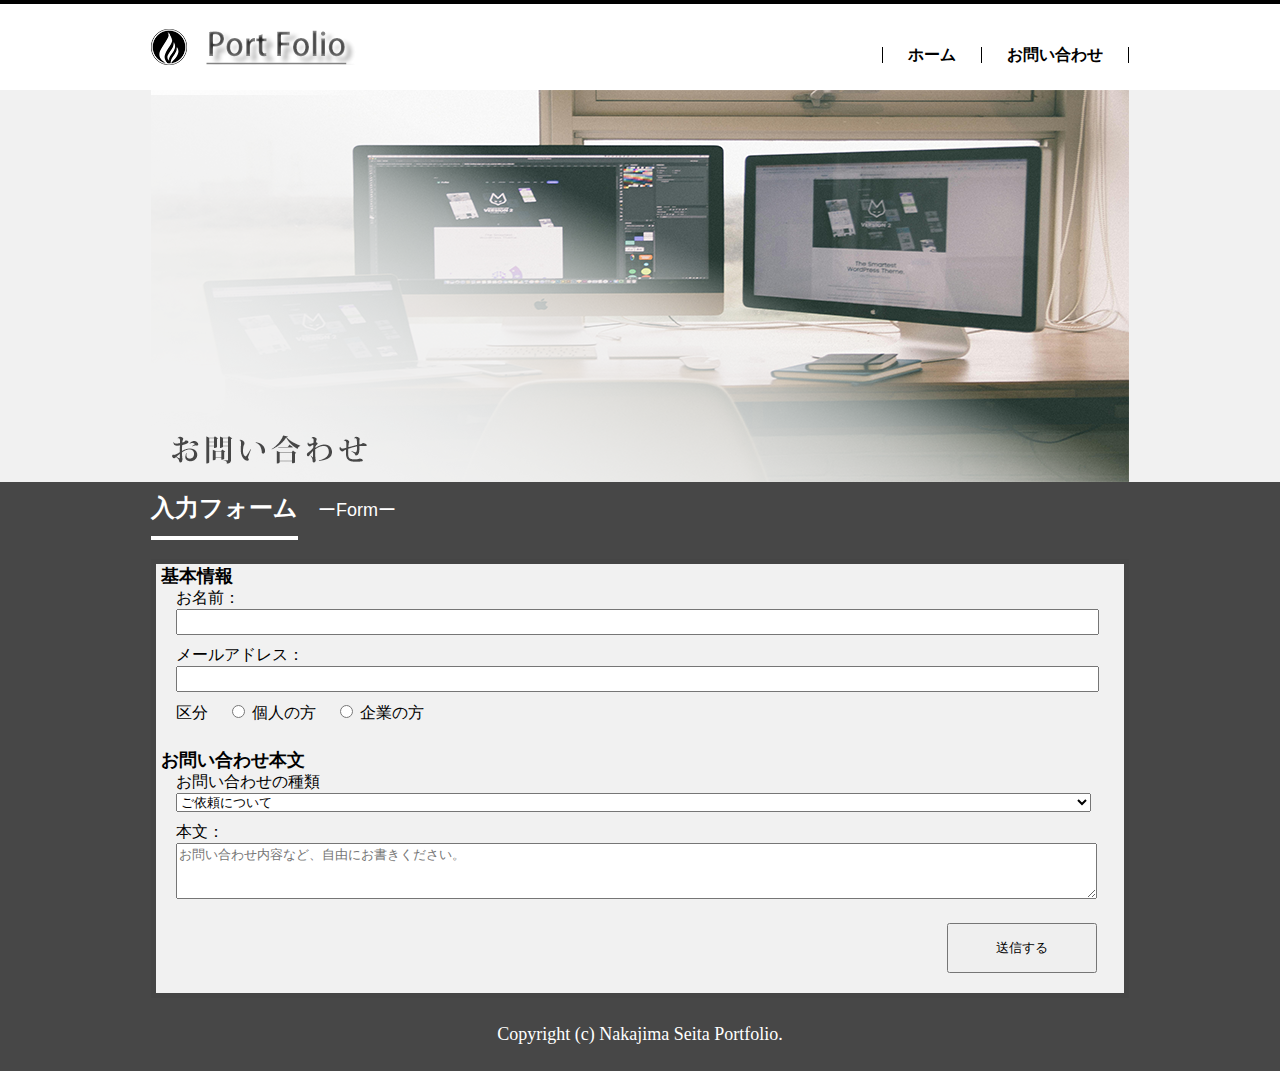
<file: 03_webpage_portfolio/03_webpage_portfolio/portfolio_form.html>
<!DOCTYPE html>
<html lang="ja">

<head>
	<meta charset="UTF-8">
	<meta name="description" content="中島聖太のポートフォリオホームページです">
	<title>中島聖太のポートフォリオサイト</title>
	<link rel="stylesheet" href="portfolio_form.css" type="text/css" media="screen">
</head>

<body>
	
	<!--ヘッダーここから-->
	<header>
		<div id="header_inner">
			<h1><a href="D:\00_保存用フォルダ\03_webデザインポートフォリオ\portfolio markup.html"><img src="images/ポートフォリオワイヤーフレーム_03.png"></a></h1>
			<nav>
				<ul class="cf">
					<li><a href="D:\00_保存用フォルダ\03_webデザインポートフォリオ\portfolio markup.html">ホーム</a></li>
					<li><a href="#">お問い合わせ</a></li>
				</ul>
			</nav>
		</div>
	</header>
	<!--ヘッダーここまで-->

	<!--メインイメージここから-->
	<div id="mainimage">
		<p id="image"><img src="images/images/mainform_06.png"></p>
	</div>
	<!--メインイメージここまで-->

	<!--プロフィールここから-->
	<div id="profile" class="clearfix">
		<div id="profile_wrapper" class="clearfix">
			<h2><span>入力フォーム</span>ーFormー</h2>	
			
			<form>
				<fieldset>
					<legend>基本情報</legend>
					<label class="jyouhou" for="name">お名前：</label><br>
					<input id="name" type="text" name="お名前"><br>

					<label class="jyouhou" for="adless">メールアドレス：</label><br>
					<input id="adless" type="text" name="お名前"><br>

					<label class="jyouhou">区分</label>
					<input id="personal" type="radio" name="区分" value="個人の方">
					<label for="personal">個人の方</label>
					<input id="corporation" type="radio" name="区分" value="企業の方">
					<label for="corporation">企業の方</label>

				</fieldset>

				<fieldset>
					<legend>お問い合わせ本文</legend>

					<label class="jyouhou" for="category">お問い合わせの種類</label><br>
					<select id="category" name="お問い合わせの種類">
						<option>ご依頼について</option>
						<option>納期について</option>
						<option>価格について</option>
						<option>支払い方法について</option>
						<option>その他</option>
					</select><br>


					<label class="jyouhou" for="para">本文：</label><br>
					<textarea id="para" name="本文" placeholder="お問い合わせ内容など、自由にお書きください。"></textarea><br>
				</fieldset>

				<input id="botan" type="submit" type="hidden" name="tomail" value="送信する" value="s.nakajima765@gmail.com">
			</form>
			

			<div id="my_skills" class="clearfix"></div>
		</div>
	</div>
	<!--プロフィールここまで-->

	<!--スキルここから-->
	

	<!--フッターここから-->
	<footer>
		<div id="footer_inner">
			<p id="footer">Copyright (c) Nakajima Seita Portfolio.</p>
		</div>
	</footer>
	<!--フッターここまで-->

</body>

</html>
</file>
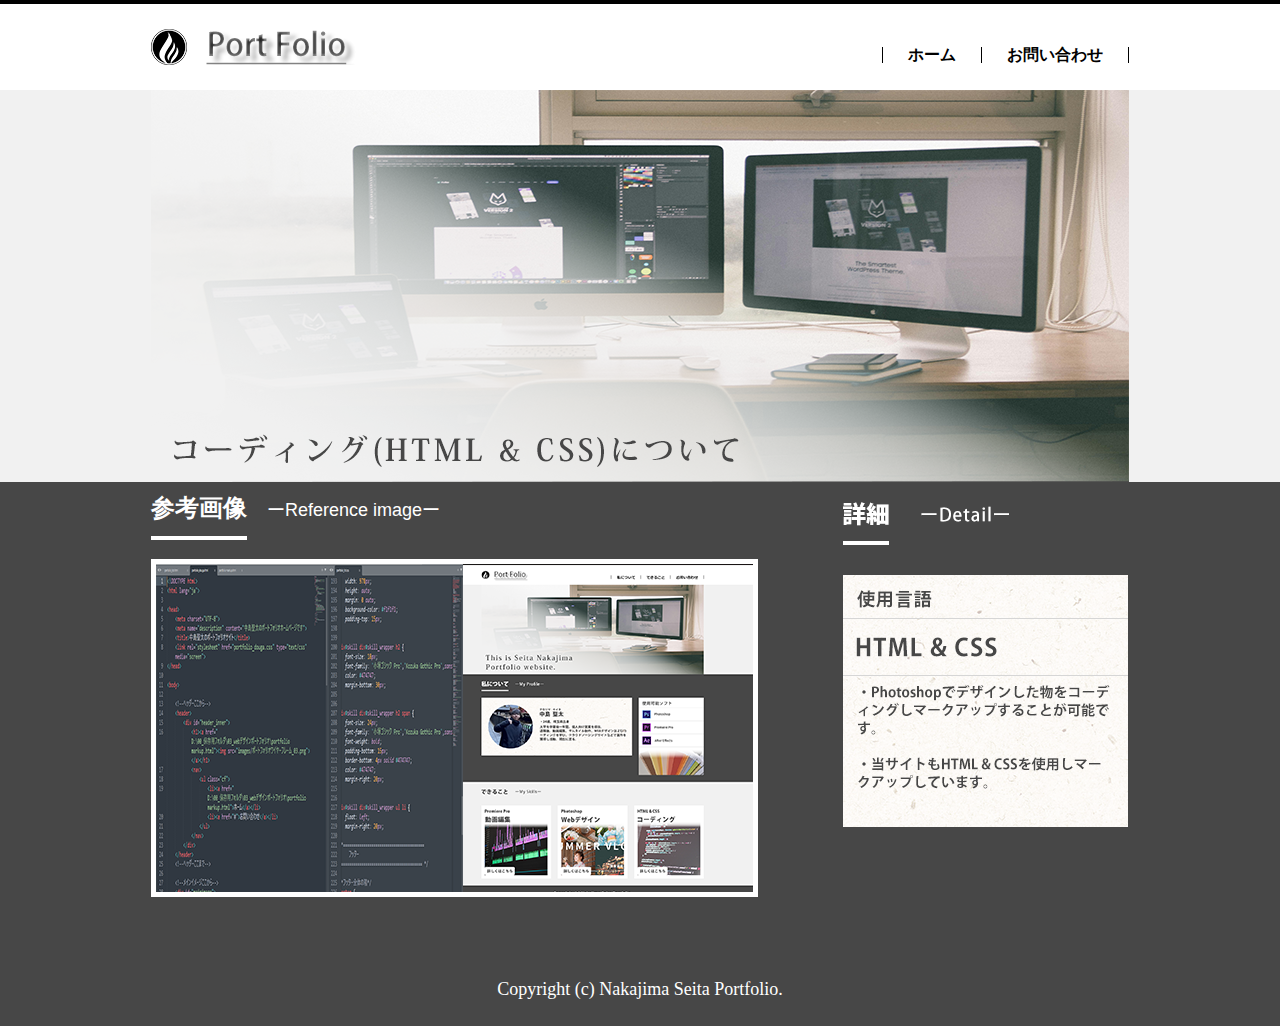
<file: 03_webpage_portfolio/03_webpage_portfolio/portfolio_html.html>
<!DOCTYPE html>
<html lang="ja">

<head>
	<meta charset="UTF-8">
	<meta name="description" content="中島聖太のポートフォリオホームページです">
	<title>中島聖太のポートフォリオサイト</title>
	<link rel="stylesheet" href="portfolio_html.css" type="text/css" media="screen">
</head>

<body>
	
	<!--ヘッダーここから-->
	<header>
		<div id="header_inner">
			<h1><a href="D:\00_保存用フォルダ\03_webデザインポートフォリオ\portfolio markup.html"><img src="images/ポートフォリオワイヤーフレーム_03.png"></a></h1>
			<nav>
				<ul class="cf">
					<li><a href="D:\00_保存用フォルダ\03_webデザインポートフォリオ\portfolio markup.html">ホーム</a></li>
					<li><a href="D:\00_保存用フォルダ\03_webデザインポートフォリオ\portfolio_form.html">お問い合わせ</a></li>
				</ul>
			</nav>
		</div>
	</header>
	<!--ヘッダーここまで-->

	<!--メインイメージここから-->
	<div id="mainimage">
		<p id="image"><img src="images/images/main_html_06.png"></p>
	</div>
	<!--メインイメージここまで-->

	<!--プロフィールここから-->
	<div id="profile" class="clearfix">
		<div id="profile_wrapper" class="clearfix">
			<h2><span>参考画像</span>ーReference imageー</h2>	
			<p></p>

			<div id="my_skills" class="clearfix"></div>
		</div>
	</div>
	<!--プロフィールここまで-->

	<!--スキルここから-->
	

	<!--フッターここから-->
	<footer>
		<div id="footer_inner">
			<p id="footer">Copyright (c) Nakajima Seita Portfolio.</p>
		</div>
	</footer>
	<!--フッターここまで-->

</body>

</html>
</file>
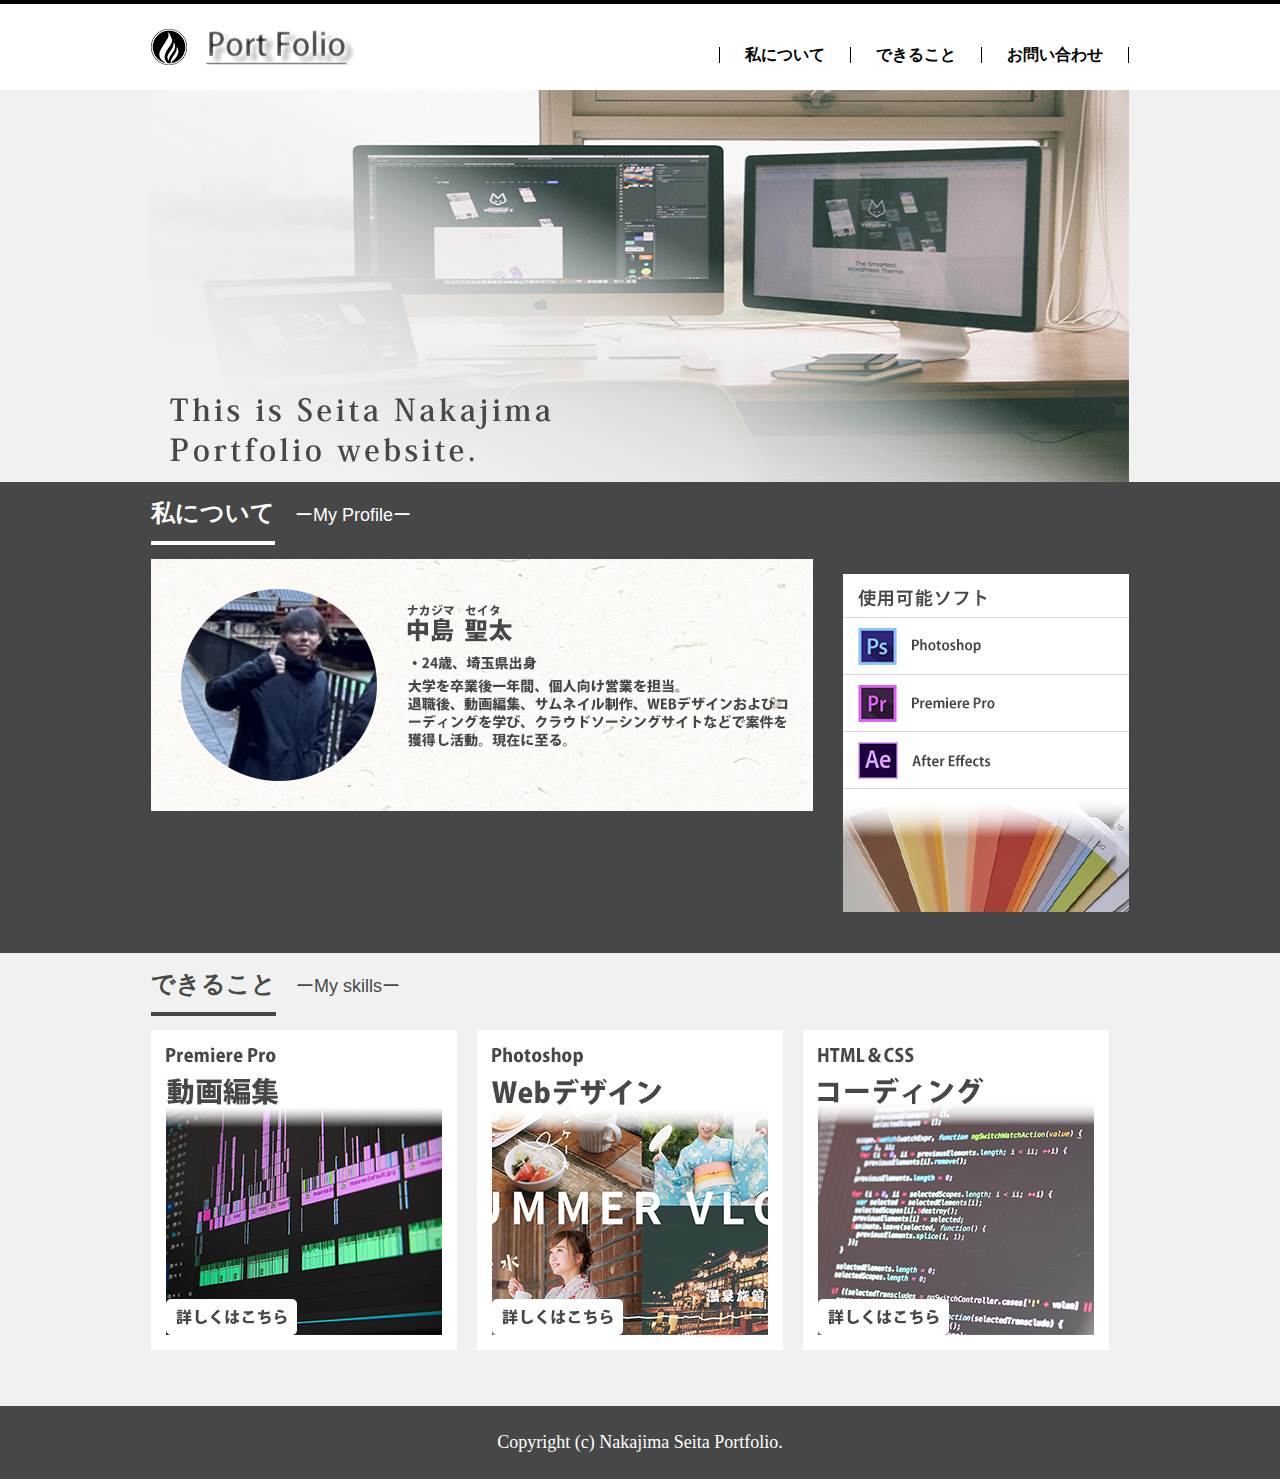
<file: 03_webpage_portfolio/03_webpage_portfolio/portfolio_markup.html>
<!DOCTYPE html>
<html lang="ja">

<head>
	<meta charset="UTF-8">
	<meta name="description" content="中島聖太のポートフォリオホームページです">
	<title>中島聖太のポートフォリオサイト</title>
	<link rel="stylesheet" href="portfolio_markup.css" type="text/css" media="screen">
</head>

<body>
	
	<!--ヘッダーここから-->
	<header>
		<div id="header_inner">
			<h1><a href="#"><img src="images/ポートフォリオワイヤーフレーム_03.png"></a></h1>
			<nav>
				<ul class="cf">
					<li><a href="#me_data">私について</a></li>
					<li><a href="#skill">できること</a></li>
					<li><a href="D:\00_保存用フォルダ\03_webpage_portfolio\03_webpage_portfolio\portfolio_form.html">お問い合わせ</a></li>
				</ul>
			</nav>
		</div>
	</header>
	<!--ヘッダーここまで-->

	<!--メインイメージここから-->
	<div id="mainimage">
		<p id="image"><img src="images/ポートフォリオワイヤーフレーム2_06.png"></p>
	</div>
	<!--メインイメージここまで-->

	<!--プロフィールここから-->
	<div id="profile" class="clearfix">
		<div id="profile_wrapper" class="clearfix">
			<h2><a name="me_data"><span>私について</span></a>ーMy Profileー</h2>	
			<p><img src="images/profile_text_09.png"></p>

			<div id="my_skills" class="clearfix"></div>
		</div>
	</div>
	<!--プロフィールここまで-->

	<!--スキルここから-->
	<div id="skill">
		<div id="skill_wrapper">
			<h2><a name="skill"><span>できること</span></a>ーMy skillsー</h2>
			<ul class="clearfix">
				<li><a href="D:\00_保存用フォルダ\03_webpage_portfolio\03_webpage_portfolio\portlolio_douga.html"><img src="images/hensyuu_12.png"></a></li>
				<li><a href="D:\00_保存用フォルダ\03_webpage_portfolio\03_webpage_portfolio\portlolio_fot.html"><img src="images/gazou_14.png"></a></li>
				<li><a href="D:\00_保存用フォルダ\03_webpage_portfolio\03_webpage_portfolio\portfolio_html.html"><img src="images/html_16.png"></a></li>
			</ul>
		</div>
	</div>
	<!--スキルここまで-->

	<!--フッターここから-->
	<footer>
		<div id="footer_inner">
			<p id="footer">Copyright (c) Nakajima Seita Portfolio.</p>
		</div>
	</footer>
	<!--フッターここまで-->

</body>

</html>
</file>
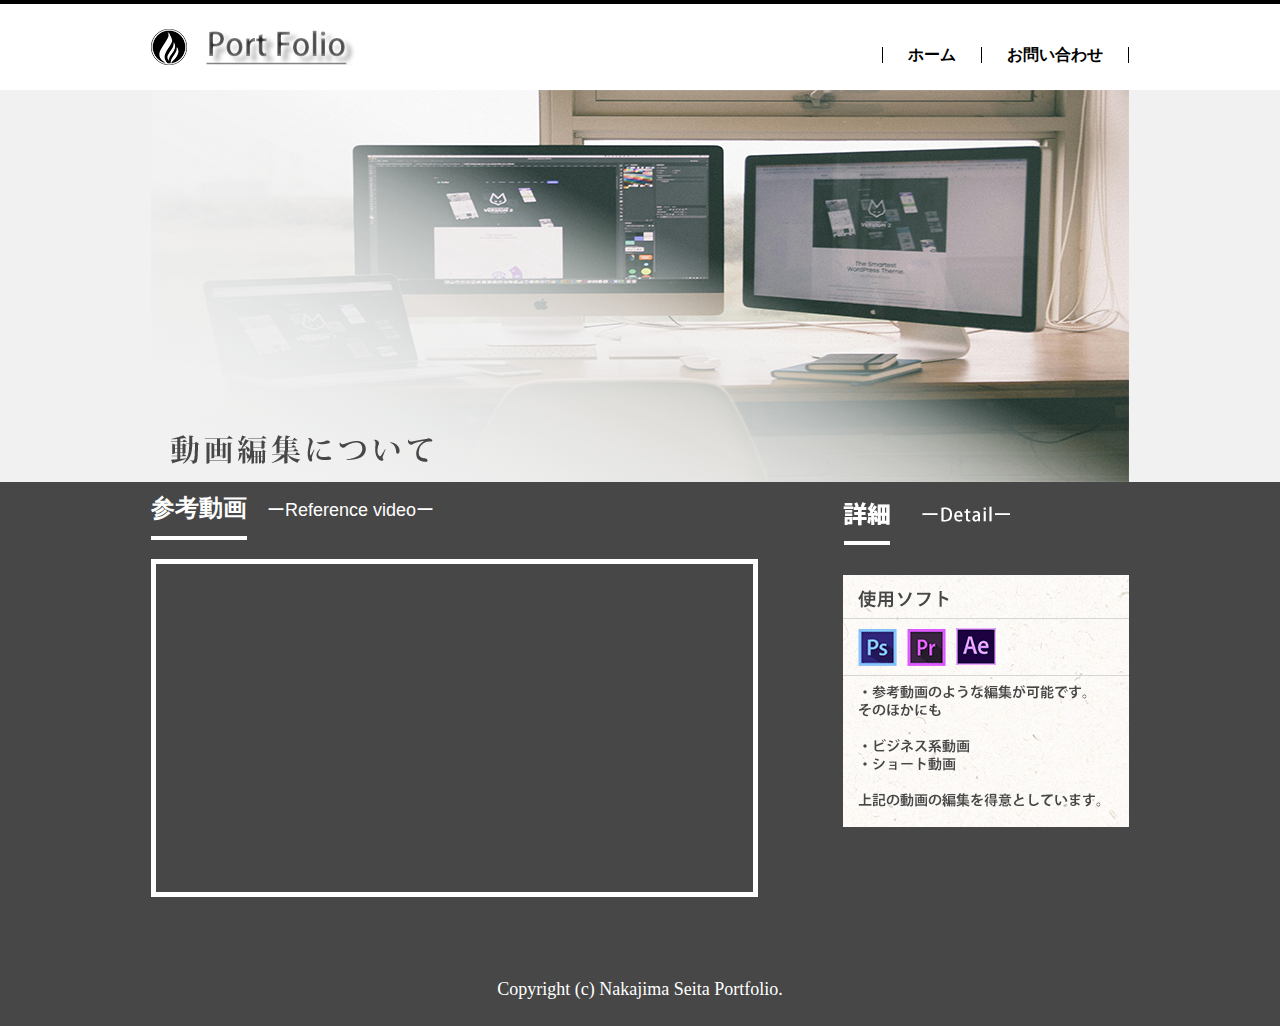
<file: 03_webpage_portfolio/03_webpage_portfolio/portlolio_douga.html>
<!DOCTYPE html>
<html lang="ja">

<head>
	<meta charset="UTF-8">
	<meta name="description" content="中島聖太のポートフォリオホームページです">
	<title>中島聖太のポートフォリオサイト</title>
	<link rel="stylesheet" href="portfolio_douga.css" type="text/css" media="screen">
</head>

<body>
	
	<!--ヘッダーここから-->
	<header>
		<div id="header_inner">
			<h1><a href="D:\00_保存用フォルダ\03_webpage_portfolio\03_webpage_portfolio\portfolio_markup.html"><img src="images/ポートフォリオワイヤーフレーム_03.png"></a></h1>
			<nav>
				<ul class="cf">
					<li><a href="D:\00_保存用フォルダ\03_webpage_portfolio\03_webpage_portfolio\portfolio_markup.html">ホーム</a></li>
					<li><a href="D:\00_保存用フォルダ\03_webpage_portfolio\03_webpage_portfolio\portfolio_form.html">お問い合わせ</a></li>
				</ul>
			</nav>
		</div>
	</header>
	<!--ヘッダーここまで-->

	<!--メインイメージここから-->
	<div id="mainimage">
		<p id="image"><img src="images/images/ポートフォリオワイヤーフレームdouga_06.png"></p>
	</div>
	<!--メインイメージここまで-->

	<!--プロフィールここから-->
	<div id="profile" class="clearfix">
		<div id="profile_wrapper" class="clearfix">
			<h2><span>参考動画</span>ーReference videoー</h2>	
			<p><iframe width="597" height="328" src="https://www.youtube.com/embed/LgDhd-vcyUU?si=0_gltXFTi4ZthnMd" title="YouTube video player" frameborder="0" allow="accelerometer; autoplay; clipboard-write; encrypted-media; gyroscope; picture-in-picture; web-share" referrerpolicy="strict-origin-when-cross-origin" allowfullscreen></iframe></p>

			<div id="my_skills" class="clearfix"></div>
		</div>
	</div>
	<!--プロフィールここまで-->

	<!--スキルここから-->
	

	<!--フッターここから-->
	<footer>
		<div id="footer_inner">
			<p id="footer">Copyright (c) Nakajima Seita Portfolio.</p>
		</div>
	</footer>
	<!--フッターここまで-->

</body>

</html>
</file>
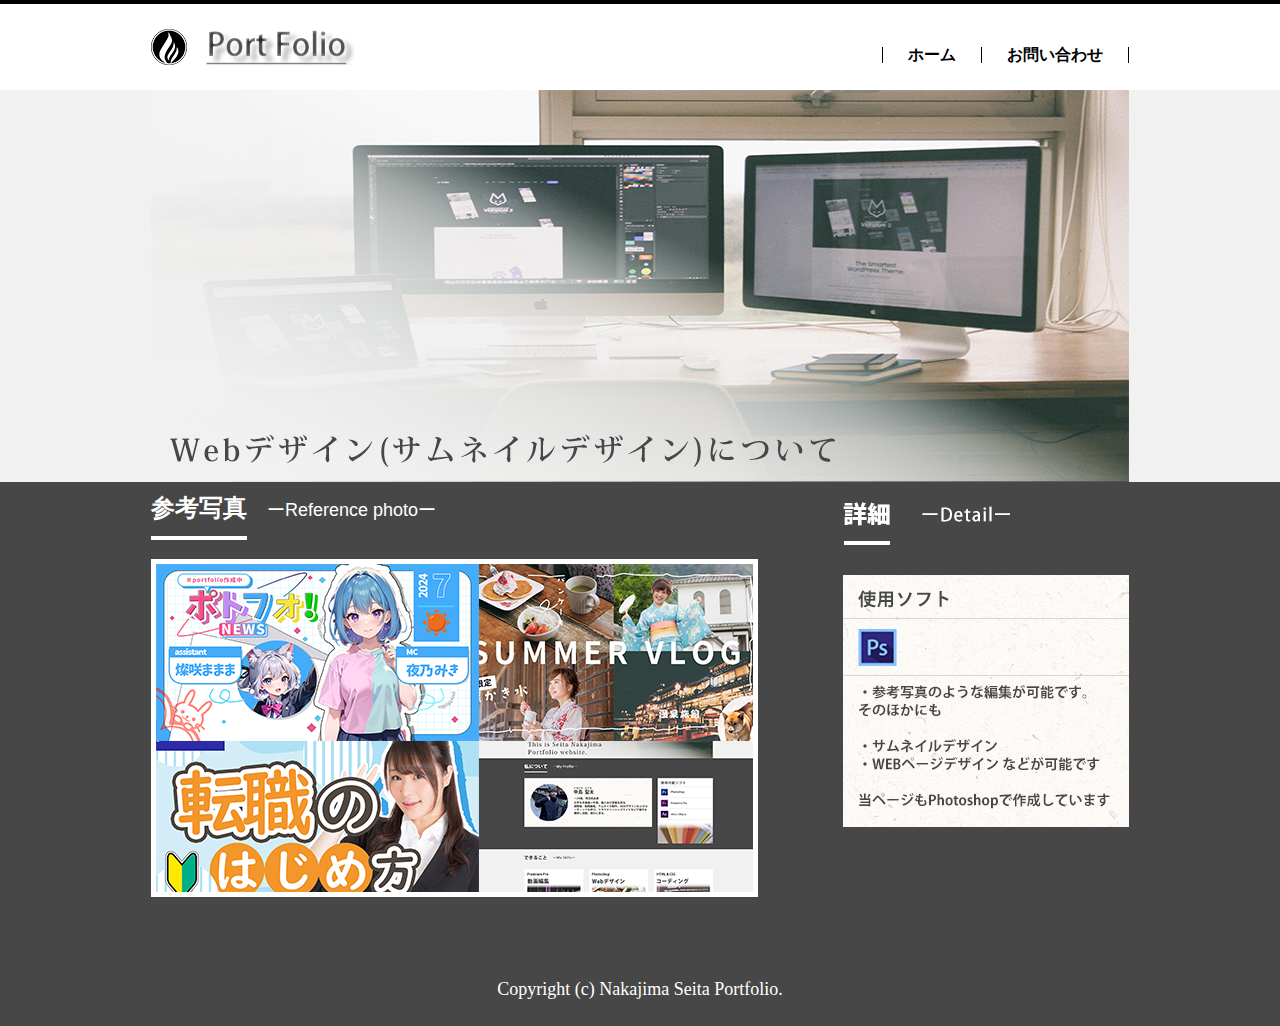
<file: 03_webpage_portfolio/03_webpage_portfolio/portlolio_fot.html>
<!DOCTYPE html>
<html lang="ja">

<head>
	<meta charset="UTF-8">
	<meta name="description" content="中島聖太のポートフォリオホームページです">
	<title>中島聖太のポートフォリオサイト</title>
	<link rel="stylesheet" href="portfolio_fot.css" type="text/css" media="screen">
</head>

<body>
	
	<!--ヘッダーここから-->
	<header>
		<div id="header_inner">
			<h1><a href="D:\00_保存用フォルダ\03_webデザインポートフォリオ\portfolio markup.html"><img src="images/ポートフォリオワイヤーフレーム_03.png"></a></h1>
			<nav>
				<ul class="cf">
					<li><a href="D:\00_保存用フォルダ\03_webデザインポートフォリオ\portfolio markup.html">ホーム</a></li>
					<li><a href="D:\00_保存用フォルダ\03_webデザインポートフォリオ\portfolio_form.html">お問い合わせ</a></li>
				</ul>
			</nav>
		</div>
	</header>
	<!--ヘッダーここまで-->

	<!--メインイメージここから-->
	<div id="mainimage">
		<p id="image"><img src="images/images/mainimage_fot_06.png"></p>
	</div>
	<!--メインイメージここまで-->

	<!--プロフィールここから-->
	<div id="profile" class="clearfix">
		<div id="profile_wrapper" class="clearfix">
			<h2><span>参考写真</span>ーReference photoー</h2>	
			<p></p>

			<div id="my_skills" class="clearfix"></div>
		</div>
	</div>
	<!--プロフィールここまで-->

	<!--スキルここから-->
	

	<!--フッターここから-->
	<footer>
		<div id="footer_inner">
			<p id="footer">Copyright (c) Nakajima Seita Portfolio.</p>
		</div>
	</footer>
	<!--フッターここまで-->

</body>

</html>
</file>
<file: 03_webpage_portfolio/03_webpage_portfolio/portfolio_form.css>
@charset "utf-8";

/* ========================================
    リセットcss
========================================= */
html, body, div, span, applet, object, iframe,
h1, h2, h3, h4, h5, h6, p, blockquote, pre,
a, abbr, acronym, address, big, cite, code,
del, dfn, em, img, ins, kbd, q, s, samp,
small, strike, strong, sub, sup, tt, var,
b, u, i, center,
dl, dt, dd, ol, ul, li,
fieldset, form, label, legend,
table, caption, tbody, tfoot, thead, tr, th, td,
article, aside, canvas, details, embed,
figure, figcaption, footer, header, hgroup,
menu, nav, output, ruby, section, summary,
time, mark, audio, video {
	margin: 0;
	padding: 0;
	border: 0;
	font-style:normal;
	font-weight: normal;
	font-size: 100%;
	vertical-align: baseline;
}
article, aside, details, figcaption, figure,
footer, header, hgroup, menu, nav, section {
	display: block;
}
html{overflow-y: scroll;}
blockquote, q {quotes: none;}
blockquote:before, blockquote:after,q:before, q:after {content: ''; content: none;}
input, textarea,{margin: 0; padding: 0;}
ol, ul{list-style:none;}
table{border-collapse: collapse; border-spacing:0;}
caption, th{text-align: left;}
a:focus {outline:none;}



/* ========================================
   　クリアふぃくすど
========================================= */
.clearfix{
	clear: both;
}

/* ========================================
   　ヘッダー
========================================= */

/*ヘッダー全体の箱*/
header {
	width: 100%;
	height: 86px;
	background-color: #fff;
	border-top: 4px solid #000;
}

div#header_inner{
	width: 978px;
	height: 36px;
	margin: 0 auto;
	margin-top: 25px;
}

header h1 {
	float: left;
}

div#header_inner nav{
	float: right;
	margin-top: 18px;
}

div#header_inner nav ul li {
	float: left;
	padding-left: 25px;
	padding-right: 25px;	
	border-left: 1px solid #000;
	line-height: 16px;
}

div#header_inner nav ul li:last-child{
	border-right: 1px solid #000;
}

div#header_inner nav ul li a {
	font-family: 'メイリオ', 'Meiryo', sans-serif;
	text-decoration: none;
	font-size: 16px;
	font-weight: bold;
	color: #000;
}

div#header_inner nav ul li a:hover {
	color: rgba(0,0,0,0.3);
}

div#header_inner nav ul li a:active{
	color: red;
}

/* ========================================
   　メイン画像
========================================= */

/*二段目全体の箱*/
div#mainimage {	
	width: 100%;
	height: 392px;
	background-color: #f1f1f1;
}

div#mainimage p#image{
	width: 978px;
	height: 392px;
	margin: 0 auto;
}

/* ========================================
   　私について(プロフィール)
========================================= */

/*三段目全体の箱*/
div#profile {
	width: 100%;
	height: auto;
	background-color: #474747;
}

div#profile_wrapper {
	width: 978px;
	height: auto;
	background-color: #474747;
	margin: 0 auto;
	padding-top: 10px;
	position: relative;
}

div#profile_wrapper h2 {
	font-family: '小塚ゴシック Pro','Kozuka Gothic Pro',sans-serif;
	font-size: 18px;
	margin-bottom: 35px;
	color: #fff;
}

div#profile_wrapper h2 span {
	font-family: '小塚ゴシック Pro','Kozuka Gothic Pro',sans-serif;
	border-bottom: 4px solid #fff;
	padding-bottom: 15px;
	font-size: 24px;
	font-weight: bold;
	margin-right: 20px;
	color: #fff;
}

div#profile_wrapper form {
	width: 968px;
	height: auto;
	border: 5px solid #454545;
	background-color: #f1f1f1;
}

div#profile_wrapper form fieldset legend {
 font-family: '小塚ゴシック Pro','Kozuka Gothic Pro',sans-serif;
 font-size: 18px;
 font-weight: bold;
 margin-left: 5px;
}

div#profile_wrapper form fieldset label.jyouhou{
	margin-left: 20px;
}



div#profile_wrapper form fieldset input#name{
	width: 915px;
	margin-left: 20px;
	height: 20px;
	margin-bottom: 10px;
}

div#profile_wrapper form fieldset input#adless{
	width: 915px;
	margin-left: 20px;
	height: 20px;
	margin-bottom: 10px;
}

div#profile_wrapper form fieldset input#corporation{
	margin-left: 20px;
}

div#profile_wrapper form fieldset input#personal{
	margin-left: 20px;
	margin-bottom: 30px;
}

div#profile_wrapper form fieldset select{
	margin-left: 20px;
	width: 915px;
	margin-bottom: 10px;
}

div#profile_wrapper form fieldset textarea{
	margin-left: 20px;
	width: 915px;
	margin-bottom: 10px;
	height: 50px;
}

div#profile_wrapper form input#botan{
	height: 50px;
	width: 150px;
	margin-bottom: 20px;
	margin-top: 10px;
	margin-left:791px;
}


/* ========================================
   　できること(コンテンツ２)
========================================= */

/*四段目全体の箱*/
div#skill {
	width: 100%;
	height: 453px;
	background-color: #f1f1f1;
}

div#skill_wrapper {
	width: 978px;
	height: auto;
	margin: 0 auto;
	background-color: #f1f1f1;
	padding-top: 15px;
}

div#skill div#skill_wrapper h2 {
	font-size: 18px;
	font-family: '小塚ゴシック Pro','Kozuka Gothic Pro',sans-serif;
	color: #474747;
	margin-bottom: 30px;
}

div#skill div#skill_wrapper h2 span {
	font-size: 24px;
	font-family: '小塚ゴシック Pro','Kozuka Gothic Pro',sans-serif;
	font-weight: bold;
	padding-bottom: 15px;
	border-bottom: 4px solid #474747;
	color: #474747;
	margin-right: 20px;
}

div#skill div#skill_wrapper ul li {
	float: left;
	margin-right: 20px;
}
/*========================================
   　フッター
========================================= */

/*フッター全体の箱*/
footer {
	width: 100%;
	height: 73px;
	background-color: #474747;
	}

div#footer_inner {
	width: 978px;
	height: auto;
	margin: 0 auto;
	background-color: #474747;
}

p#footer {
	color: #fff;
	font-size: 18px;
	line-height: 73px;
	text-align: center;
}
</file>
<file: 03_webpage_portfolio/03_webpage_portfolio/portfolio_html.css>
@charset "utf-8";

/* ========================================
    リセットcss
========================================= */
html, body, div, span, applet, object, iframe,
h1, h2, h3, h4, h5, h6, p, blockquote, pre,
a, abbr, acronym, address, big, cite, code,
del, dfn, em, img, ins, kbd, q, s, samp,
small, strike, strong, sub, sup, tt, var,
b, u, i, center,
dl, dt, dd, ol, ul, li,
fieldset, form, label, legend,
table, caption, tbody, tfoot, thead, tr, th, td,
article, aside, canvas, details, embed,
figure, figcaption, footer, header, hgroup,
menu, nav, output, ruby, section, summary,
time, mark, audio, video {
	margin: 0;
	padding: 0;
	border: 0;
	font-style:normal;
	font-weight: normal;
	font-size: 100%;
	vertical-align: baseline;
}
article, aside, details, figcaption, figure,
footer, header, hgroup, menu, nav, section {
	display: block;
}
html{overflow-y: scroll;}
blockquote, q {quotes: none;}
blockquote:before, blockquote:after,q:before, q:after {content: ''; content: none;}
input, textarea,{margin: 0; padding: 0;}
ol, ul{list-style:none;}
table{border-collapse: collapse; border-spacing:0;}
caption, th{text-align: left;}
a:focus {outline:none;}



/* ========================================
   　クリアふぃくすど
========================================= */
.clearfix{
	clear: both;
}

/* ========================================
   　ヘッダー
========================================= */

/*ヘッダー全体の箱*/
header {
	width: 100%;
	height: 86px;
	background-color: #fff;
	border-top: 4px solid #000;
}

div#header_inner{
	width: 978px;
	height: 36px;
	margin: 0 auto;
	margin-top: 25px;
}

header h1 {
	float: left;
}

div#header_inner nav{
	float: right;
	margin-top: 18px;
}

div#header_inner nav ul li {
	float: left;
	padding-left: 25px;
	padding-right: 25px;	
	border-left: 1px solid #000;
	line-height: 16px;
}

div#header_inner nav ul li:last-child{
	border-right: 1px solid #000;
}

div#header_inner nav ul li a {
	font-family: 'メイリオ', 'Meiryo', sans-serif;
	text-decoration: none;
	font-size: 16px;
	font-weight: bold;
	color: #000;
}

div#header_inner nav ul li a:hover {
	color: rgba(0,0,0,0.3);
}

div#header_inner nav ul li a:active{
	color: red;
}

/* ========================================
   　メイン画像
========================================= */

/*二段目全体の箱*/
div#mainimage {	
	width: 100%;
	height: 392px;
	background-color: #f1f1f1;
}

div#mainimage p#image{
	width: 978px;
	height: 392px;
	margin: 0 auto;
}

/* ========================================
   　私について(コンテンツ１)
========================================= */

/*三段目全体の箱*/
div#profile {
	width: 100%;
	height: 471px;
	background-color: #474747;
}

div#profile_wrapper {
	width: 978px;
	height: auto;
	background-color: #474747;
	margin: 0 auto;
	padding-top: 10px;
	position: relative;
}

div#profile_wrapper h2 {
	font-family: '小塚ゴシック Pro','Kozuka Gothic Pro',sans-serif;
	font-size: 18px;
	margin-bottom: 35px;
	color: #fff;
}

div#profile_wrapper h2 span {
	font-family: '小塚ゴシック Pro','Kozuka Gothic Pro',sans-serif;
	border-bottom: 4px solid #fff;
	padding-bottom: 15px;
	font-size: 24px;
	font-weight: bold;
	margin-right: 20px;
	color: #fff;
}

div#profile_wrapper p {
	width: 597px;
	height: 328px;
	border: 5px solid #fff;
	background-color: darkred;
	background: url(images/images/referenceimage_11.png);
}

div#profile_wrapper div#my_skills {
	width: 286px;
	height: 338px;
	background-color: red;
	position: absolute;
	top: 20px;
	right: 0;
	background: url(images/images/deteil3_11.png) no-repeat;
}

div#profile_wrapper p iframe {
	border: 5px solid #fff;
}

/* ========================================
   　できること(コンテンツ２)
========================================= */

/*四段目全体の箱*/
div#skill {
	width: 100%;
	height: 453px;
	background-color: #f1f1f1;
}

div#skill_wrapper {
	width: 978px;
	height: auto;
	margin: 0 auto;
	background-color: #f1f1f1;
	padding-top: 15px;
}

div#skill div#skill_wrapper h2 {
	font-size: 18px;
	font-family: '小塚ゴシック Pro','Kozuka Gothic Pro',sans-serif;
	color: #474747;
	margin-bottom: 30px;
}

div#skill div#skill_wrapper h2 span {
	font-size: 24px;
	font-family: '小塚ゴシック Pro','Kozuka Gothic Pro',sans-serif;
	font-weight: bold;
	padding-bottom: 15px;
	border-bottom: 4px solid #474747;
	color: #474747;
	margin-right: 20px;
}

div#skill div#skill_wrapper ul li {
	float: left;
	margin-right: 20px;
}
/*========================================
   　フッター
========================================= */

/*フッター全体の箱*/
footer {
	width: 100%;
	height: 73px;
	background-color: #474747;
	}

div#footer_inner {
	width: 978px;
	height: auto;
	margin: 0 auto;
	background-color: #474747;
}

p#footer {
	color: #fff;
	font-size: 18px;
	line-height: 73px;
	text-align: center;
}
</file>
<file: 03_webpage_portfolio/03_webpage_portfolio/portfolio_markup.css>
@charset "utf-8";

/* ========================================
    リセットcss
========================================= */
html, body, div, span, applet, object, iframe,
h1, h2, h3, h4, h5, h6, p, blockquote, pre,
a, abbr, acronym, address, big, cite, code,
del, dfn, em, img, ins, kbd, q, s, samp,
small, strike, strong, sub, sup, tt, var,
b, u, i, center,
dl, dt, dd, ol, ul, li,
fieldset, form, label, legend,
table, caption, tbody, tfoot, thead, tr, th, td,
article, aside, canvas, details, embed,
figure, figcaption, footer, header, hgroup,
menu, nav, output, ruby, section, summary,
time, mark, audio, video {
	margin: 0;
	padding: 0;
	border: 0;
	font-style:normal;
	font-weight: normal;
	font-size: 100%;
	vertical-align: baseline;
}
article, aside, details, figcaption, figure,
footer, header, hgroup, menu, nav, section {
	display: block;
}
html{overflow-y: scroll;}
blockquote, q {quotes: none;}
blockquote:before, blockquote:after,q:before, q:after {content: ''; content: none;}
input, textarea,{margin: 0; padding: 0;}
ol, ul{list-style:none;}
table{border-collapse: collapse; border-spacing:0;}
caption, th{text-align: left;}
a:focus {outline:none;}



/* ========================================
   　クリアふぃくすど
========================================= */
.clearfix{
	clear: both;
}

/* ========================================
   　ヘッダー
========================================= */

/*ヘッダー全体の箱*/
header {
	width: 100%;
	height: 86px;
	background-color: #fff;
	border-top: 4px solid #000;
}

div#header_inner{
	width: 978px;
	height: 36px;
	margin: 0 auto;
	margin-top: 25px;
}

header h1 {
	float: left;
}

div#header_inner nav{
	float: right;
	margin-top: 18px;
}

div#header_inner nav ul li {
	float: left;
	padding-left: 25px;
	padding-right: 25px;	
	border-left: 1px solid #000;
	line-height: 16px;
}

div#header_inner nav ul li:last-child{
	border-right: 1px solid #000;
}

div#header_inner nav ul li a {
	font-family: 'メイリオ', 'Meiryo', sans-serif;
	text-decoration: none;
	font-size: 16px;
	font-weight: bold;
	color: #000;
}

div#header_inner nav ul li a:hover {
	color: rgba(0,0,0,0.3);
}

div#header_inner nav ul li a:active{
	color: red;
}

/* ========================================
   　メイン画像
========================================= */

/*二段目全体の箱*/
div#mainimage {	
	width: 100%;
	height: 392px;
	background-color: #f1f1f1;
}

div#mainimage p#image{
	width: 978px;
	height: 392px;
	margin: 0 auto;
}

/* ========================================
   　私について(コンテンツ１)
========================================= */

/*三段目全体の箱*/
div#profile {
	width: 100%;
	height: 471px;
	background-color: #474747;
}

div#profile_wrapper {
	width: 978px;
	height: auto;
	background-color: #474747;
	margin: 0 auto;
	padding-top: 15px;
	position: relative;
}

div#profile_wrapper h2 {
	font-family: '小塚ゴシック Pro','Kozuka Gothic Pro',sans-serif;
	font-size: 18px;
	margin-bottom: 30px;
	color: #fff;
}

div#profile_wrapper h2 span {
	font-family: '小塚ゴシック Pro','Kozuka Gothic Pro',sans-serif;
	border-bottom: 4px solid #fff;
	padding-bottom: 15px;
	font-size: 24px;
	font-weight: bold;
	margin-right: 20px;
	color: #fff;
}

div#profile_wrapper div#my_skills {
	width: 286px;
	height: 338px;
	background-color: red;
	position: absolute;
	top: 92px;
	right: 0;
	background: url(images/images/skills_11.png);
}

/* ========================================
   　できること(コンテンツ２)
========================================= */

/*四段目全体の箱*/
div#skill {
	width: 100%;
	height: 453px;
	background-color: #f1f1f1;
}

div#skill_wrapper {
	width: 978px;
	height: auto;
	margin: 0 auto;
	background-color: #f1f1f1;
	padding-top: 15px;
}

div#skill div#skill_wrapper h2 {
	font-size: 18px;
	font-family: '小塚ゴシック Pro','Kozuka Gothic Pro',sans-serif;
	color: #474747;
	margin-bottom: 30px;
}

div#skill div#skill_wrapper h2 span {
	font-size: 24px;
	font-family: '小塚ゴシック Pro','Kozuka Gothic Pro',sans-serif;
	font-weight: bold;
	padding-bottom: 15px;
	border-bottom: 4px solid #474747;
	color: #474747;
	margin-right: 20px;
}

div#skill div#skill_wrapper ul li {
	float: left;
	margin-right: 20px;
}

div#skill div#skill_wrapper ul li a:hover{
	opacity: 0.3;
}

div#skill div#skill_wrapper ul li:active{
	filter: hue-rotate(90deg);
}
/*========================================
   　フッター
========================================= */

/*フッター全体の箱*/
footer {
	width: 100%;
	height: 73px;
	background-color: #474747;
	}

div#footer_inner {
	width: 978px;
	height: auto;
	margin: 0 auto;
	background-color: #474747;
}

p#footer {
	color: #fff;
	font-size: 18px;
	line-height: 73px;
	text-align: center;
}
</file>
<file: 03_webpage_portfolio/03_webpage_portfolio/portfolio_douga.css>
@charset "utf-8";

/* ========================================
    リセットcss
========================================= */
html, body, div, span, applet, object, iframe,
h1, h2, h3, h4, h5, h6, p, blockquote, pre,
a, abbr, acronym, address, big, cite, code,
del, dfn, em, img, ins, kbd, q, s, samp,
small, strike, strong, sub, sup, tt, var,
b, u, i, center,
dl, dt, dd, ol, ul, li,
fieldset, form, label, legend,
table, caption, tbody, tfoot, thead, tr, th, td,
article, aside, canvas, details, embed,
figure, figcaption, footer, header, hgroup,
menu, nav, output, ruby, section, summary,
time, mark, audio, video {
	margin: 0;
	padding: 0;
	border: 0;
	font-style:normal;
	font-weight: normal;
	font-size: 100%;
	vertical-align: baseline;
}
article, aside, details, figcaption, figure,
footer, header, hgroup, menu, nav, section {
	display: block;
}
html{overflow-y: scroll;}
blockquote, q {quotes: none;}
blockquote:before, blockquote:after,q:before, q:after {content: ''; content: none;}
input, textarea,{margin: 0; padding: 0;}
ol, ul{list-style:none;}
table{border-collapse: collapse; border-spacing:0;}
caption, th{text-align: left;}
a:focus {outline:none;}



/* ========================================
   　クリアふぃくすど
========================================= */
.clearfix{
	clear: both;
}

/* ========================================
   　ヘッダー
========================================= */

/*ヘッダー全体の箱*/
header {
	width: 100%;
	height: 86px;
	background-color: #fff;
	border-top: 4px solid #000;
}

div#header_inner{
	width: 978px;
	height: 36px;
	margin: 0 auto;
	margin-top: 25px;
}

header h1 {
	float: left;
}

div#header_inner nav{
	float: right;
	margin-top: 18px;
}

div#header_inner nav ul li {
	float: left;
	padding-left: 25px;
	padding-right: 25px;	
	border-left: 1px solid #000;
	line-height: 16px;
}

div#header_inner nav ul li:last-child{
	border-right: 1px solid #000;
}

div#header_inner nav ul li a {
	font-family: 'メイリオ', 'Meiryo', sans-serif;
	text-decoration: none;
	font-size: 16px;
	font-weight: bold;
	color: #000;
}

div#header_inner nav ul li a:hover {
	color: rgba(0,0,0,0.3);
}

div#header_inner nav ul li a:active{
	color: red;
}

/* ========================================
   　メイン画像
========================================= */

/*二段目全体の箱*/
div#mainimage {	
	width: 100%;
	height: 392px;
	background-color: #f1f1f1;
}

div#mainimage p#image{
	width: 978px;
	height: 392px;
	margin: 0 auto;
}

/* ========================================
   　私について(コンテンツ１)
========================================= */

/*三段目全体の箱*/
div#profile {
	width: 100%;
	height: 471px;
	background-color: #474747;
}

div#profile_wrapper {
	width: 978px;
	height: auto;
	background-color: #474747;
	margin: 0 auto;
	padding-top: 10px;
	position: relative;
}

div#profile_wrapper h2 {
	font-family: '小塚ゴシック Pro','Kozuka Gothic Pro',sans-serif;
	font-size: 18px;
	margin-bottom: 35px;
	color: #fff;
}

div#profile_wrapper h2 span {
	font-family: '小塚ゴシック Pro','Kozuka Gothic Pro',sans-serif;
	border-bottom: 4px solid #fff;
	padding-bottom: 15px;
	font-size: 24px;
	font-weight: bold;
	margin-right: 20px;
	color: #fff;
}

div#profile_wrapper div#my_skills {
	width: 286px;
	height: 338px;
	background-color: red;
	position: absolute;
	top: 20px;
	right: 0;
	background: url(images/images/deteil_11.png) no-repeat;
}

div#profile_wrapper p iframe {
	border: 5px solid #fff;
}

/* ========================================
   　できること(コンテンツ２)
========================================= */

/*四段目全体の箱*/
div#skill {
	width: 100%;
	height: 453px;
	background-color: #f1f1f1;
}

div#skill_wrapper {
	width: 978px;
	height: auto;
	margin: 0 auto;
	background-color: #f1f1f1;
	padding-top: 15px;
}

div#skill div#skill_wrapper h2 {
	font-size: 18px;
	font-family: '小塚ゴシック Pro','Kozuka Gothic Pro',sans-serif;
	color: #474747;
	margin-bottom: 30px;
}

div#skill div#skill_wrapper h2 span {
	font-size: 24px;
	font-family: '小塚ゴシック Pro','Kozuka Gothic Pro',sans-serif;
	font-weight: bold;
	padding-bottom: 15px;
	border-bottom: 4px solid #474747;
	color: #474747;
	margin-right: 20px;
}

div#skill div#skill_wrapper ul li {
	float: left;
	margin-right: 20px;
}
/*========================================
   　フッター
========================================= */

/*フッター全体の箱*/
footer {
	width: 100%;
	height: 73px;
	background-color: #474747;
	}

div#footer_inner {
	width: 978px;
	height: auto;
	margin: 0 auto;
	background-color: #474747;
}

p#footer {
	color: #fff;
	font-size: 18px;
	line-height: 73px;
	text-align: center;
}
</file>
<file: 03_webpage_portfolio/03_webpage_portfolio/portfolio_fot.css>
@charset "utf-8";

/* ========================================
    リセットcss
========================================= */
html, body, div, span, applet, object, iframe,
h1, h2, h3, h4, h5, h6, p, blockquote, pre,
a, abbr, acronym, address, big, cite, code,
del, dfn, em, img, ins, kbd, q, s, samp,
small, strike, strong, sub, sup, tt, var,
b, u, i, center,
dl, dt, dd, ol, ul, li,
fieldset, form, label, legend,
table, caption, tbody, tfoot, thead, tr, th, td,
article, aside, canvas, details, embed,
figure, figcaption, footer, header, hgroup,
menu, nav, output, ruby, section, summary,
time, mark, audio, video {
	margin: 0;
	padding: 0;
	border: 0;
	font-style:normal;
	font-weight: normal;
	font-size: 100%;
	vertical-align: baseline;
}
article, aside, details, figcaption, figure,
footer, header, hgroup, menu, nav, section {
	display: block;
}
html{overflow-y: scroll;}
blockquote, q {quotes: none;}
blockquote:before, blockquote:after,q:before, q:after {content: ''; content: none;}
input, textarea,{margin: 0; padding: 0;}
ol, ul{list-style:none;}
table{border-collapse: collapse; border-spacing:0;}
caption, th{text-align: left;}
a:focus {outline:none;}



/* ========================================
   　クリアふぃくすど
========================================= */
.clearfix{
	clear: both;
}

/* ========================================
   　ヘッダー
========================================= */

/*ヘッダー全体の箱*/
header {
	width: 100%;
	height: 86px;
	background-color: #fff;
	border-top: 4px solid #000;
}

div#header_inner{
	width: 978px;
	height: 36px;
	margin: 0 auto;
	margin-top: 25px;
}

header h1 {
	float: left;
}

div#header_inner nav{
	float: right;
	margin-top: 18px;
}

div#header_inner nav ul li {
	float: left;
	padding-left: 25px;
	padding-right: 25px;	
	border-left: 1px solid #000;
	line-height: 16px;
}

div#header_inner nav ul li:last-child{
	border-right: 1px solid #000;
}

div#header_inner nav ul li a {
	font-family: 'メイリオ', 'Meiryo', sans-serif;
	text-decoration: none;
	font-size: 16px;
	font-weight: bold;
	color: #000;
}

div#header_inner nav ul li a:hover {
	color: rgba(0,0,0,0.3);
}

div#header_inner nav ul li a:active{
	color: red;
}

/* ========================================
   　メイン画像
========================================= */

/*二段目全体の箱*/
div#mainimage {	
	width: 100%;
	height: 392px;
	background-color: #f1f1f1;
}

div#mainimage p#image{
	width: 978px;
	height: 392px;
	margin: 0 auto;
}

/* ========================================
   　私について(コンテンツ１)
========================================= */

/*三段目全体の箱*/
div#profile {
	width: 100%;
	height: 471px;
	background-color: #474747;
}

div#profile_wrapper {
	width: 978px;
	height: auto;
	background-color: #474747;
	margin: 0 auto;
	padding-top: 10px;
	position: relative;
}

div#profile_wrapper h2 {
	font-family: '小塚ゴシック Pro','Kozuka Gothic Pro',sans-serif;
	font-size: 18px;
	margin-bottom: 35px;
	color: #fff;
}

div#profile_wrapper h2 span {
	font-family: '小塚ゴシック Pro','Kozuka Gothic Pro',sans-serif;
	border-bottom: 4px solid #fff;
	padding-bottom: 15px;
	font-size: 24px;
	font-weight: bold;
	margin-right: 20px;
	color: #fff;
}

div#profile_wrapper p {
	width: 597px;
	height: 328px;
	border: 5px solid #fff;
	background-color: darkred;
	background: url(images/images/photo_dezine_10.png);
}

div#profile_wrapper div#my_skills {
	width: 286px;
	height: 338px;
	background-color: red;
	position: absolute;
	top: 20px;
	right: 0;
	background: url(images/images/image_right_10.png) no-repeat;
}

div#profile_wrapper p iframe {
	border: 5px solid #fff;
}

/* ========================================
   　できること(コンテンツ２)
========================================= */

/*四段目全体の箱*/
div#skill {
	width: 100%;
	height: 453px;
	background-color: #f1f1f1;
}

div#skill_wrapper {
	width: 978px;
	height: auto;
	margin: 0 auto;
	background-color: #f1f1f1;
	padding-top: 15px;
}

div#skill div#skill_wrapper h2 {
	font-size: 18px;
	font-family: '小塚ゴシック Pro','Kozuka Gothic Pro',sans-serif;
	color: #474747;
	margin-bottom: 30px;
}

div#skill div#skill_wrapper h2 span {
	font-size: 24px;
	font-family: '小塚ゴシック Pro','Kozuka Gothic Pro',sans-serif;
	font-weight: bold;
	padding-bottom: 15px;
	border-bottom: 4px solid #474747;
	color: #474747;
	margin-right: 20px;
}

div#skill div#skill_wrapper ul li {
	float: left;
	margin-right: 20px;
}
/*========================================
   　フッター
========================================= */

/*フッター全体の箱*/
footer {
	width: 100%;
	height: 73px;
	background-color: #474747;
	}

div#footer_inner {
	width: 978px;
	height: auto;
	margin: 0 auto;
	background-color: #474747;
}

p#footer {
	color: #fff;
	font-size: 18px;
	line-height: 73px;
	text-align: center;
}
</file>
